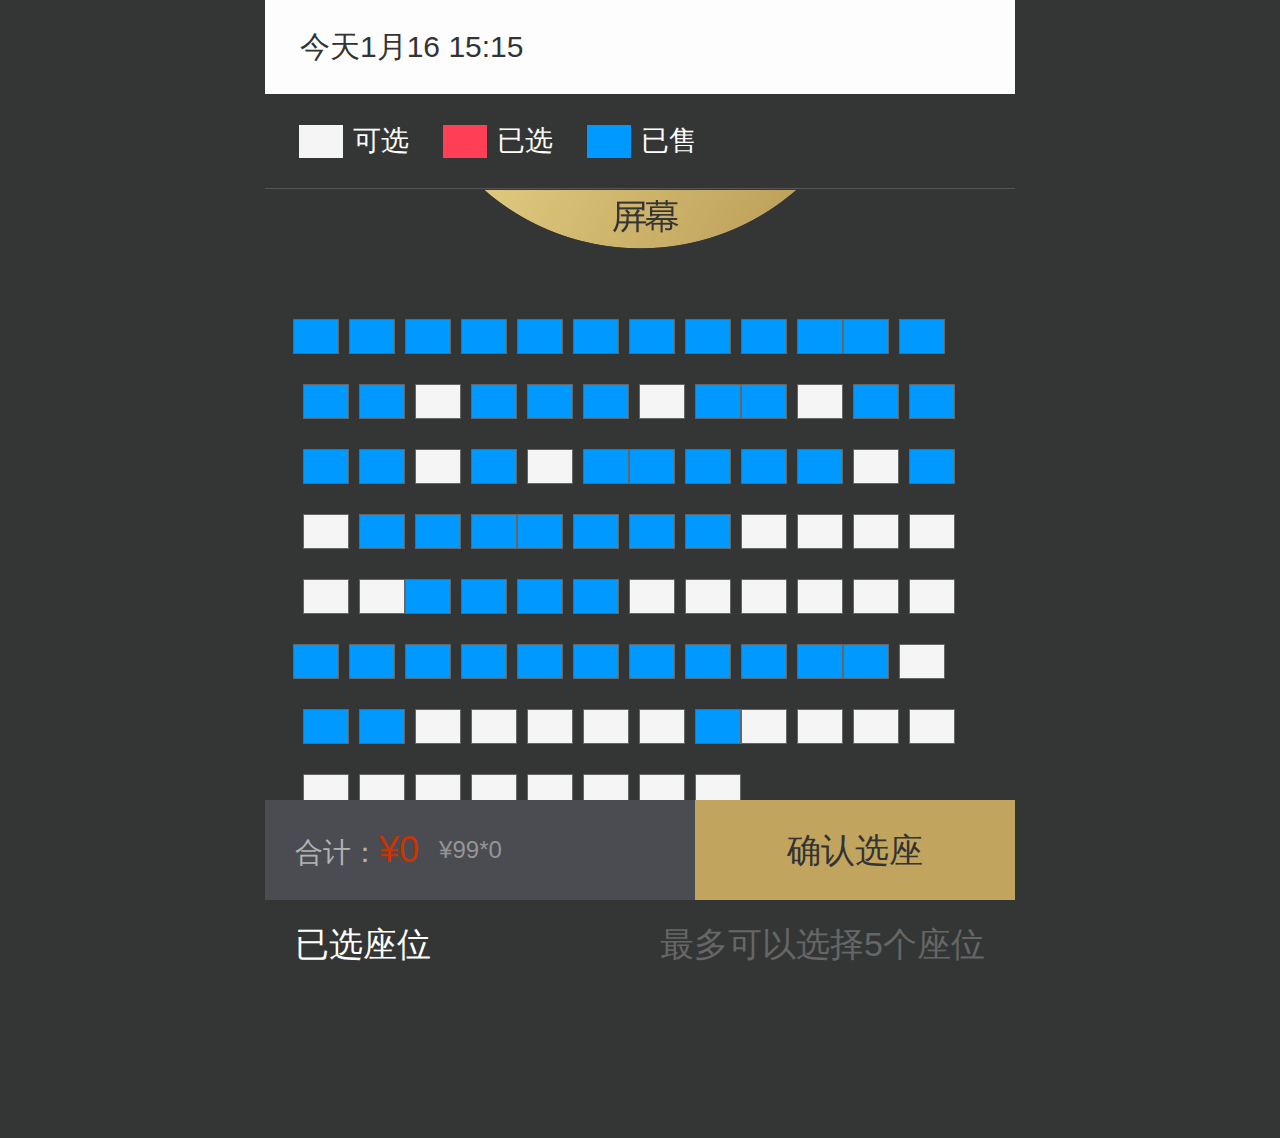
<file: MovieTicketingSystem/wwwroot/lib/jquery-seat-chosen/index.html>
﻿<!DOCTYPE html>
<html lang="en">
<head>
    <meta charset="utf-8" />
    <meta name="viewport"
          content="width=device-width, user-scalable=no, initial-scale=1.0, maximum-scale=1.0, minimum-scale=1.0">
    <title>jQuery在线订座代码</title>
    <link rel="stylesheet" href="css/base.css">
    <link rel="stylesheet" href="css/app.css" type="text/css" />
</head>
<body>
    <div class="wrap">
        <div class="box">
            <div class="header">
                <p>今天1月16 15:15</p>
            </div>
            <div class="tittle">
                <div class="t_1">
                    <span class="sp1"></span>
                    <p>可选</p>
                </div>
                <div class="t_2">
                    <span class="sp2"></span>
                    <p>已选</p>
                </div>
                <div class="t_3">
                    <span class="sp3"></span>
                    <p>已售</p>
                </div>
            </div>
            <img src="images/pingmu.png" class="pingmu">
            <div class="content">
                <div class="one" pai="1">
                    <ul>
                        <li typ="2" onclick="check(this)"></li>
                        <li typ="2" onclick="check(this)"></li>
                        <li typ="2" onclick="check(this)"></li>
                        <li typ="2" onclick="check(this)"></li>
                        <li typ="2" onclick="check(this)"></li>
                        <li typ="2" onclick="check(this)"></li>
                        <li typ="2" onclick="check(this)"></li>
                        <li typ="2" onclick="check(this)"></li>
                        <li typ="2" onclick="check(this)"></li>
                        <li typ="2" onclick="check(this)"></li>
                    </ul>
                </div>
                <div class="two" pai="2">
                    <ul>
                        <li typ="2" onclick="check(this)"></li>
                        <li typ="2" onclick="check(this)"></li>
                        <li typ="2" onclick="check(this)"></li>
                        <li typ="2" onclick="check(this)"></li>
                        <li typ="0" onclick="check(this)"></li>
                        <li typ="2" onclick="check(this)"></li>
                        <li typ="2" onclick="check(this)"></li>
                        <li typ="2" onclick="check(this)"></li>
                        <li typ="0" onclick="check(this)"></li>
                        <li typ="2" onclick="check(this)"></li>
                    </ul>
                </div>
                <div class="three" pai="3">
                    <ul>
                        <li typ="2" onclick="check(this)"></li>
                        <li typ="0" onclick="check(this)"></li>
                        <li typ="2" onclick="check(this)"></li>
                        <li typ="2" onclick="check(this)"></li>
                        <li typ="2" onclick="check(this)"></li>
                        <li typ="2" onclick="check(this)"></li>
                        <li typ="0" onclick="check(this)"></li>
                        <li typ="2" onclick="check(this)"></li>
                        <li typ="0" onclick="check(this)"></li>
                        <li typ="2" onclick="check(this)"></li>
                    </ul>
                </div>
                <div class="four" pai="4">
                    <ul>
                        <li typ="2" onclick="check(this)"></li>
                        <li typ="2" onclick="check(this)"></li>
                        <li typ="2" onclick="check(this)"></li>
                        <li typ="2" onclick="check(this)"></li>
                        <li typ="0" onclick="check(this)"></li>
                        <li typ="2" onclick="check(this)"></li>
                        <li typ="0" onclick="check(this)"></li>
                        <li typ="2" onclick="check(this)"></li>
                        <li typ="2" onclick="check(this)"></li>
                        <li typ="2" onclick="check(this)"></li>
                    </ul>
                </div>
                <div class="five" pai="5">
                    <ul>
                        <li typ="2" onclick="check(this)"></li>
                        <li typ="2" onclick="check(this)"></li>
                        <li typ="2" onclick="check(this)"></li>
                        <li typ="2" onclick="check(this)"></li>
                        <li typ="0" onclick="check(this)"></li>
                        <li typ="0" onclick="check(this)"></li>
                        <li typ="0" onclick="check(this)"></li>
                        <li typ="0" onclick="check(this)"></li>
                        <li typ="0" onclick="check(this)"></li>
                        <li typ="0" onclick="check(this)"></li>
                    </ul>
                </div>
                <div class="six" pai="6">
                    <ul>
                        <li typ="2" onclick="check(this)"></li>
                        <li typ="2" onclick="check(this)"></li>
                        <li typ="2" onclick="check(this)"></li>
                        <li typ="2" onclick="check(this)"></li>
                        <li typ="0" onclick="check(this)"></li>
                        <li typ="0" onclick="check(this)"></li>
                        <li typ="0" onclick="check(this)"></li>
                        <li typ="0" onclick="check(this)"></li>
                        <li typ="0" onclick="check(this)"></li>
                        <li typ="0" onclick="check(this)"></li>
                    </ul>
                </div>
                <div class="seven" pai="7">
                    <ul>
                        <li typ="2" onclick="check(this)"></li>
                        <li typ="2" onclick="check(this)"></li>
                        <li typ="2" onclick="check(this)"></li>
                        <li typ="2" onclick="check(this)"></li>
                        <li typ="2" onclick="check(this)"></li>
                        <li typ="2" onclick="check(this)"></li>
                        <li typ="2" onclick="check(this)"></li>
                        <li typ="2" onclick="check(this)"></li>
                        <li typ="2" onclick="check(this)"></li>
                        <li typ="2" onclick="check(this)"></li>
                    </ul>
                </div>
                <div class="eight" pai="8">
                    <ul>
                        <li typ="2" onclick="check(this)"></li>
                        <li typ="0" onclick="check(this)"></li>
                        <li typ="2" onclick="check(this)"></li>
                        <li typ="2" onclick="check(this)"></li>
                        <li typ="0" onclick="check(this)"></li>
                        <li typ="0" onclick="check(this)"></li>
                        <li typ="0" onclick="check(this)"></li>
                        <li typ="0" onclick="check(this)"></li>
                        <li typ="0" onclick="check(this)"></li>
                        <li typ="2" onclick="check(this)"></li>
                    </ul>
                </div>
                <div class="nine" pai="9">
                    <ul>
                        <li typ="0" onclick="check(this)"></li>
                        <li typ="0" onclick="check(this)"></li>
                        <li typ="0" onclick="check(this)"></li>
                        <li typ="0" onclick="check(this)"></li>
                        <li typ="0" onclick="check(this)"></li>
                        <li typ="0" onclick="check(this)"></li>
                        <li typ="0" onclick="check(this)"></li>
                        <li typ="0" onclick="check(this)"></li>
                        <li typ="0" onclick="check(this)"></li>
                        <li typ="0" onclick="check(this)"></li>
                        <li typ="0" onclick="check(this)"></li>
                        <li typ="0" onclick="check(this)"></li>
                    </ul>
                </div>
            </div>
            <div class="zw">
                <p>已选座位<span>最多可以选择5个座位</span></p>
                <div class="yxz"></div>
            </div>
        </div>
        <div class="footer">
            <div class="f_left">
                <div class="t_left">
                    合计：<span class="rmb">¥<span>0</span></span>
                </div>
                <div class="t_right">¥<span class="danjia"></span>*<span class="num">0</span></div>
            </div>
            <div class="f_right">确认选座</div>
        </div>
    </div>
    <script type="text/javascript" src="js/jquery.min.js"></script>
    <script type="text/javascript" src="js/common.js"></script>
    <script type="text/javascript">
        /*判断页面加载完成*/
        window.onload = function () {
            if (document.readyState == "complete") {
                $("body").show();
            }
        };
        var arr = []; /*已选座位数组*/
        var dj = 99; /*电影票单价 number*/
        $(".danjia").text(dj);
        /*
         遍历检查售票状态
         typ ==0 可选
         typ ==1 已选
         typ ==2 已售
         */
        $(".content li").each(function (index) {
            var typ = $(".content li").eq(index).attr("typ");
            if (typ == "2") {
                $(".content li").eq(index).css("background", "#0099ff");
            }
        });
        /*已选座位添加*/
        function add(msg) {
            var html = '<div>' + msg + '</div>';
            return html;
        }
        /*选座点击事件*/
        function check(dom) {
            var txt = $(dom).parent().parent().attr('pai') + "排" + parseInt($(dom).index() + 1) + "座";
            var typ = $(dom).attr("typ");
            if (typ == "0") {
                if (arr.length > 4) {
                    alert("一人只能选择5个座位！");
                    return false;
                } else {
                    $(dom).css("background", "#fe3f55");
                    $(dom).attr("typ", "1");
                    arr.push(txt);
                    $(".yxz").append(add(txt));
                    $(".num").text(arr.length);/*已选电影票数量*/
                    $(".rmb span").text(dj * arr.length);/*已选电影票总价*/
                }
            } else if (typ == "2") {
                alert("该座位已售出！");
                return false;
            } else {
                $(dom).css("background", "#f5f5f5");
                $(dom).attr("typ", "0");
                var index = arr.indexOf(txt);
                arr.removeByValue(txt);/*指定数组删除*/
                $(".yxz div").eq(index).remove();
                $(".num").text(arr.length);/*已选电影票数量*/
                $(".rmb span").text(dj * arr.length);/*已选电影票总价*/
            }
        }
        /*数组删除指定元素方法*/
        Array.prototype.removeByValue = function (val) {
            for (var i = 0; i < this.length; i++) {
                if (this[i] == val) {
                    this.splice(i, 1);
                    break;
                }
            }
        }
    </script>
</body>
</html>
<!--下面是无用代码-->
<a style="display:none" href="http://www.bootstrapmb.com">bootstrap模板库</a>
<!--上面是无用代码-->
</file>
<file: MovieTicketingSystem/wwwroot/lib/jquery-seat-chosen/css/base.css>
@charset "utf-8";
html {
    background: white;
    color: black;
}
/* 内外边距通常让各个浏览器样式的表现位置不同 */

body,
div,
dl,
dt,
dd,
ul,
ol,
li,
h1,
h2,
h3,
h4,
h5,
h6,
pre,
code,
form,
fieldset,
legend,
input,
textarea,
p,
blockquote,
th,
td,
hr,
button,
article,
aside,
details,
figcaption,
figure,
footer,
header,
hgroup,
menu,
nav,
section {
    margin: 0;
    padding: 0;
}
/* 要注意表单元素并不继承父级 font 的问题 */
body,
button,
input,
select,
textarea {
    font: 12px \5b8b\4f53, arial, sans-serif;
}
input,
select,
textarea {
    font-size: 100%;
}
/* 去掉 table cell 的边距并让其边重合 */
table {
    border-collapse: collapse;
    border-spacing: 0;
}
/* ie bug：th 不继承 text-align */

th {
    text-align: inherit;
}
/* 去除默认边框 */

fieldset,
img {
    border: none;
}
/* ie6 7 8(q) bug 显示为行内表现 */

iframe {
    display: block;
}
/* 去掉 firefox 下此元素的边框 */

abbr,
acronym {
    border: none;
    font-variant: normal;
}
/* 一致的 del 样式 */

del {
    text-decoration: line-through;
}

address,
caption,
cite,
code,
dfn,
em,
th,
var {
    font-style: normal;
    font-weight: 500;
}


/* 去掉列表前的标识，li 会继承 */

ol,
ul {
    list-style: none;
}
/* 对齐是排版最重要的因素，别让什么都居中 */

caption,
th {
    text-align: left;
}
/* 来自yahoo，让标题都自定义，适应多个系统应用 */

h1,
h2,
h3,
h4,
h5,
h6 {
    font-size: 100%;
    font-weight: 500;
}
q:before,
q:after {
    content: '';
}
/* 统一上标和下标 */

sub,
sup {
    font-size: 75%;
    line-height: 0;
    position: relative;
    vertical-align: baseline;
}

sup {
    top: -0.5em;
}

sub {
    bottom: -0.25em;
}


/* 让链接在 hover 状态下显示下划线 */

a:hover {
    text-decoration: none;
}


/* 默认不显示下划线，保持页面简洁 */

ins,
a {
    text-decoration: none;
    -webkit-tap-highlight-color:rgba(255,255,255,0);
    -webkit-appearance:none;
}


/* 去除 ie6 & ie7 焦点点状线 */

a:focus,
*:focus {
    outline: none;
}


/* 清除浮动 */

.clearfix:before,
.clearfix:after {
    content: "";
    display: table;
}

.clearfix:after {
    clear: both;
    overflow: hidden;
}

.clearfix {
    zoom: 1;
    /* for ie6 & ie7 */
}

.clear {
    clear: both;
    display: block;
    font-size: 0;
    height: 0;
    line-height: 0;
    overflow: hidden;
}


/* 设置显示和隐藏，通常用来与 js 配合 */

.hide {
    display: none;
}

.block {
    display: block;
}


/* 设置浮动，减少浮动带来的 bug */

.fl,
.fr {
    display: inline;
}

.fl {
    float: left;
}

.fr {
    float: right;
}


/*清除边框*/

.border-none {
    border: none;
}
</file>
<file: MovieTicketingSystem/wwwroot/lib/jquery-seat-chosen/css/app.css>
﻿* {
    margin: 0;
    padding: 0;
}

html {
    background: #343636;
}

body {
    display: none;
    font-family: 'Segoe UI', sans-serif;
    -webkit-touch-callout: none;
    -webkit-user-select: none;
    -khtml-user-select: none;
    -moz-user-select: none;
    -ms-user-select: none;
    user-select: none;
}

.wrap {
    width: 100%;
    position: relative;
    min-width: 320px;
    max-width: 750px;
    margin: auto;
}

.header {
    height: .94rem;
    background: #fdfdfd;
}

.header p {
    font-size: .3rem;
    line-height: .94rem;
    color: #333333;
    margin-left: .35rem;
}

.tittle {
    height: .94rem;
    line-height: .94rem;
    border-bottom: 1px solid #535558;
}

.tittle div {
    float: left;
    margin-left: .34rem;
}

.tittle div p {
    float: left;
    color: #fff;
    font-size: .28rem;
    margin-left: .1rem;
}

.sp1 {
    display: block;
    width: .44rem;
    height: .33rem;
    background: #f5f5f5;
    float: left;
    margin-top: .31rem;
}

.sp2 {
    display: block;
    width: .44rem;
    height: .33rem;
    background: #fe3f55;
    float: left;
    margin-top: .31rem;
}

.sp3 {
    display: block;
    width: .44rem;
    height: .33rem;
    background: #0099ff;
    float: left;
    margin-top: .31rem;
}

.pingmu {
    width: 3.13rem;
    height: .6rem;
    display: block;
    margin: auto;
}

.content {
    overflow: auto;
    margin-top: .4rem;
    padding: 0 .28rem;
    border-bottom: 1px solid #505254;
    padding-bottom: .6rem;
}

.seatrow {
    overflow: auto;
}

.content li {
    display: block;
    float: left;
    width: .44rem;
    height: .33rem;
    border: 1px solid #666;
    margin-left: .1rem;
    margin-top: .3rem;
    background: #f5f5f5;
}

.content li:first-child {
    margin-left: 0;
}

.seatrow li:nth-child(6) {
    margin-left: 1.22rem;
}
/*

.two li:nth-child(6) {
    margin-left: 1.24rem;
}

.three li:nth-child(6) {
    margin-left: 1.24rem;
}

.four li:nth-child(6) {
    margin-left: 1.24rem;
}

.five li:nth-child(6) {
    margin-left: 1.24rem;
}

.six li:nth-child(6) {
    margin-left: 1.24rem;
}

.seven li:nth-child(6) {
    margin-left: 1.24rem;
}

.eight li:nth-child(6) {
    margin-left: 1.24rem;
}*/

.zw {
    color: #fff;
    padding: .3rem .3rem 0 .3rem;
    line-height: .88rem;
    font-size: .34rem;
    overflow: auto;
    padding-bottom: .5rem;
}

.zw p span {
    float: right;
    color: #666666;
}

.yxz div {
    width: 1.5rem;
    height: .6rem;
    font-size: .28rem;
    line-height: .6rem;
    text-align: center;
    color: #cfa972;
    border: 1px solid #cfa972;
    border-radius: .03rem;
    float: left;
    margin-right: .15rem;
    margin-top: .2rem;
}

.footer {
    height: 1rem;
    line-height: 1rem;
    position: fixed;
    bottom: 0;
}

.f_left {
    width: 4.3rem;
    height: 1rem;
    float: left;
    background: #4a4c52;
    line-height: 1rem;
}

.t_left {
    float: left;
    font-size: .28rem;
    color: #b1b2b2;
    padding-left: .3rem;
}

.t_right {
    float: left;
    margin-left: .2rem;
    color: #959595;
    font-size: .24rem;
}

.rmb {
    line-height: 1rem;
    display: inline-block;
    font-size: .36rem;
    color: #cc3300;
}

.f_right {
    width: 3.2rem;
    height: 1rem;
    float: right;
    background: #c1a55f;
    font-size: .34rem;
    text-align: center;
    color: #333333;
}

.box {
    overflow: auto;
    margin-bottom: 1rem;
}
</file>
